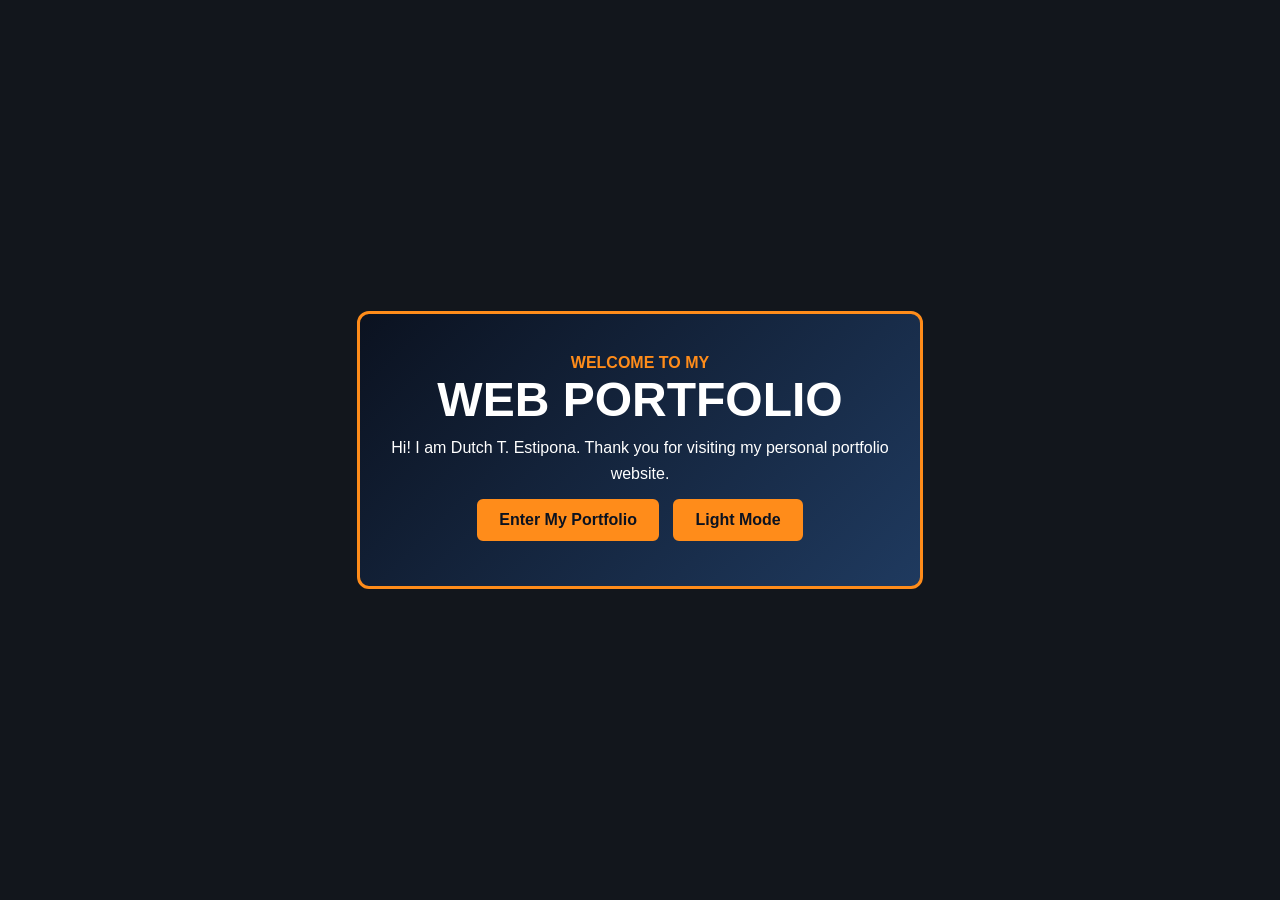
<file: index.htm>
<!DOCTYPE html>
<html>
<head>
    <title>Welcome</title>
    <link rel="stylesheet" href="style.css">
</head>
<body>
<div id="page" class="welcome-page">
    <div class="welcome-box">
        <p class="welcome-small">Welcome to my</p>
        <h1>Web Portfolio</h1>
        <p class="text">Hi! I am Dutch T. Estipona. Thank you for visiting my personal portfolio website.</p>
        <a class="button" href="index.html">Enter My Portfolio</a>
        <button class="button" id="modeButton" onclick="toggleMode()">Light Mode</button>
    </div>
</div>
<script src="script.js"></script>
</body>
</html>
</file>
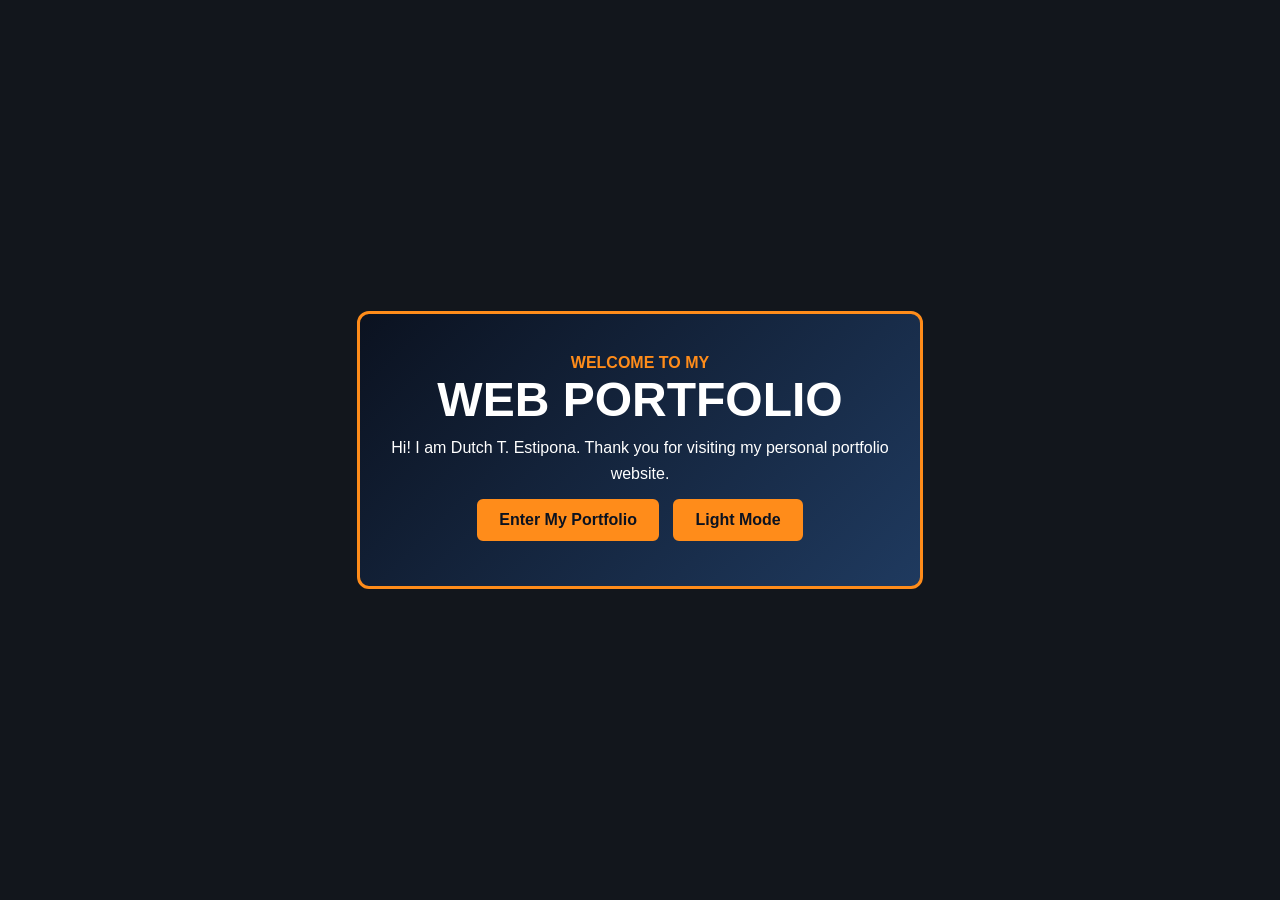
<file: index.html>
<!DOCTYPE html>
<html>
<head>
    <title>Welcome</title>
    <link rel="stylesheet" href="style.css">
</head>
<body>
<div id="page" class="welcome-page">
    <div class="welcome-box">
        <p class="welcome-small">Welcome to my</p>
        <h1>Web Portfolio</h1>
        <p class="text">Hi! I am Dutch T. Estipona. Thank you for visiting my personal portfolio website.</p>
        <a class="button" href="home.html">Enter My Portfolio</a>
        <button class="button" id="modeButton" onclick="toggleMode()">Light Mode</button>
    </div>
</div>
<script src="script.js"></script>
</body>
</html>
</file>
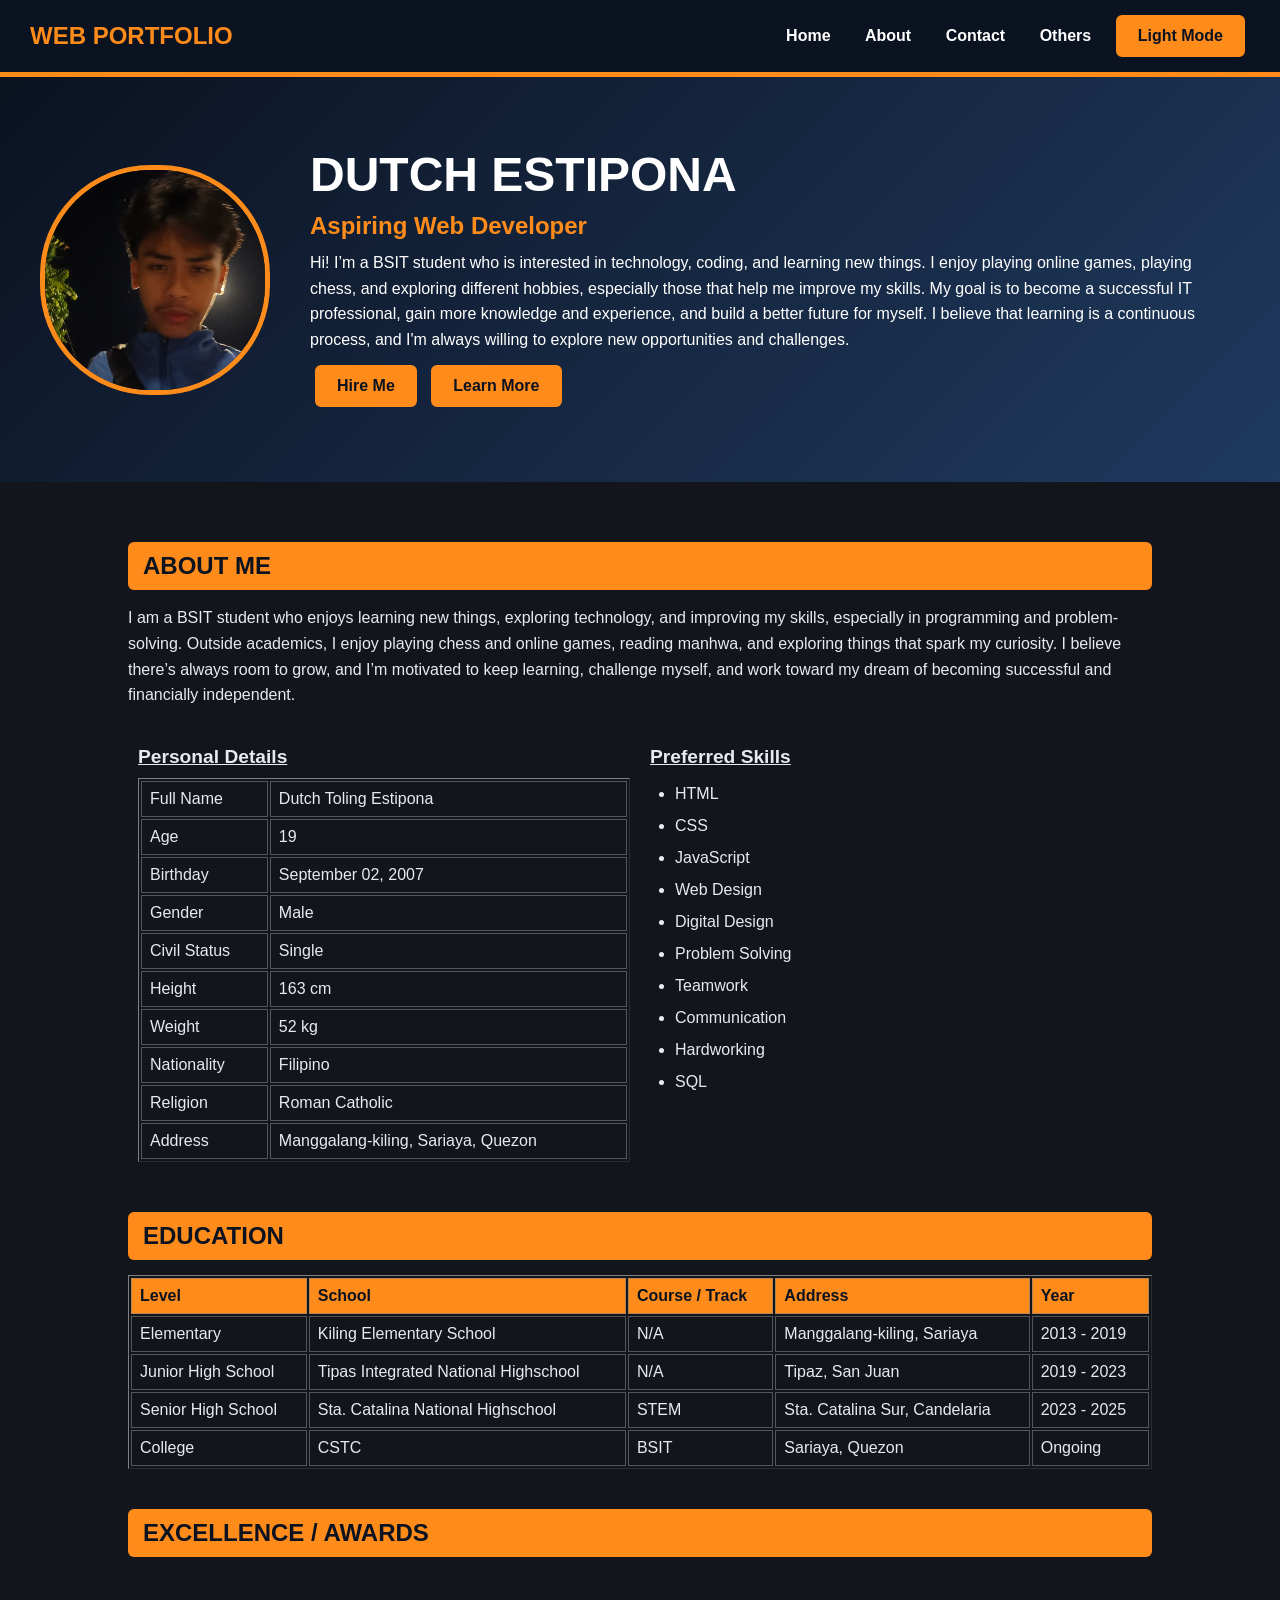
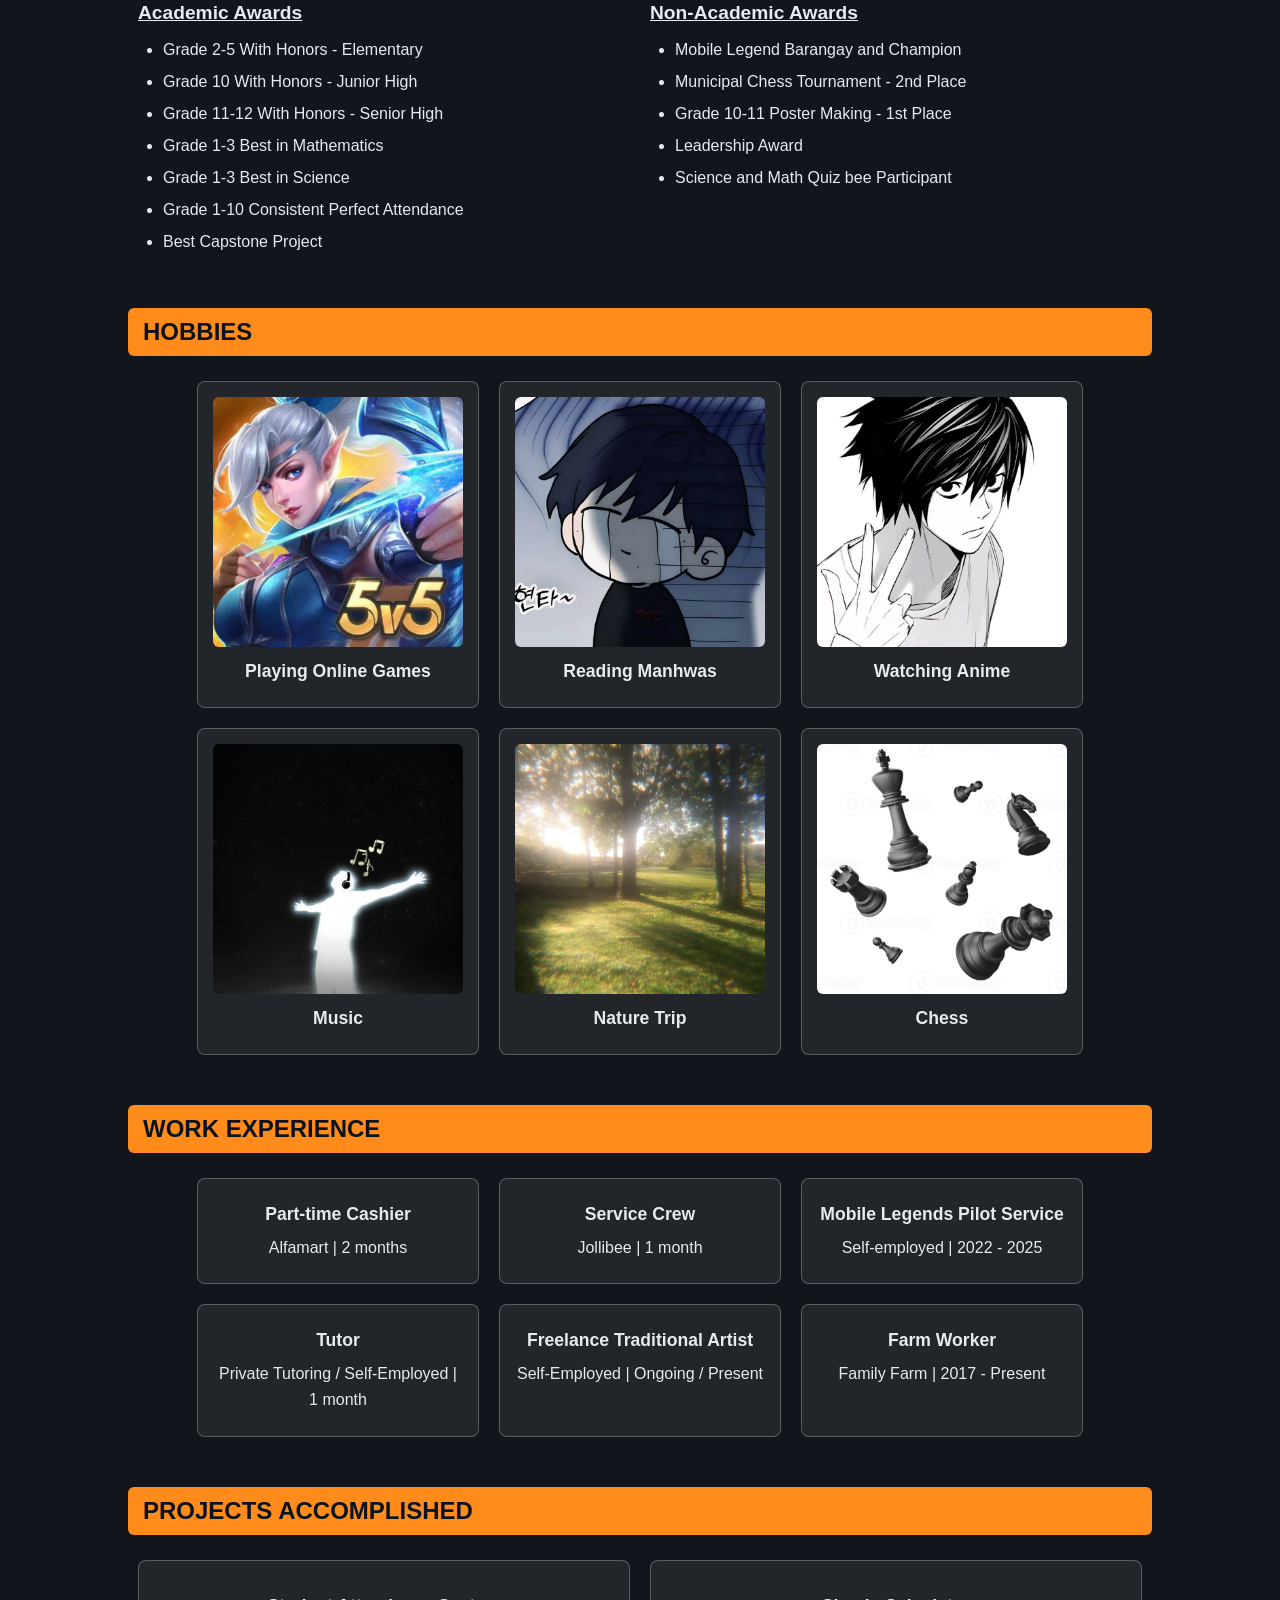
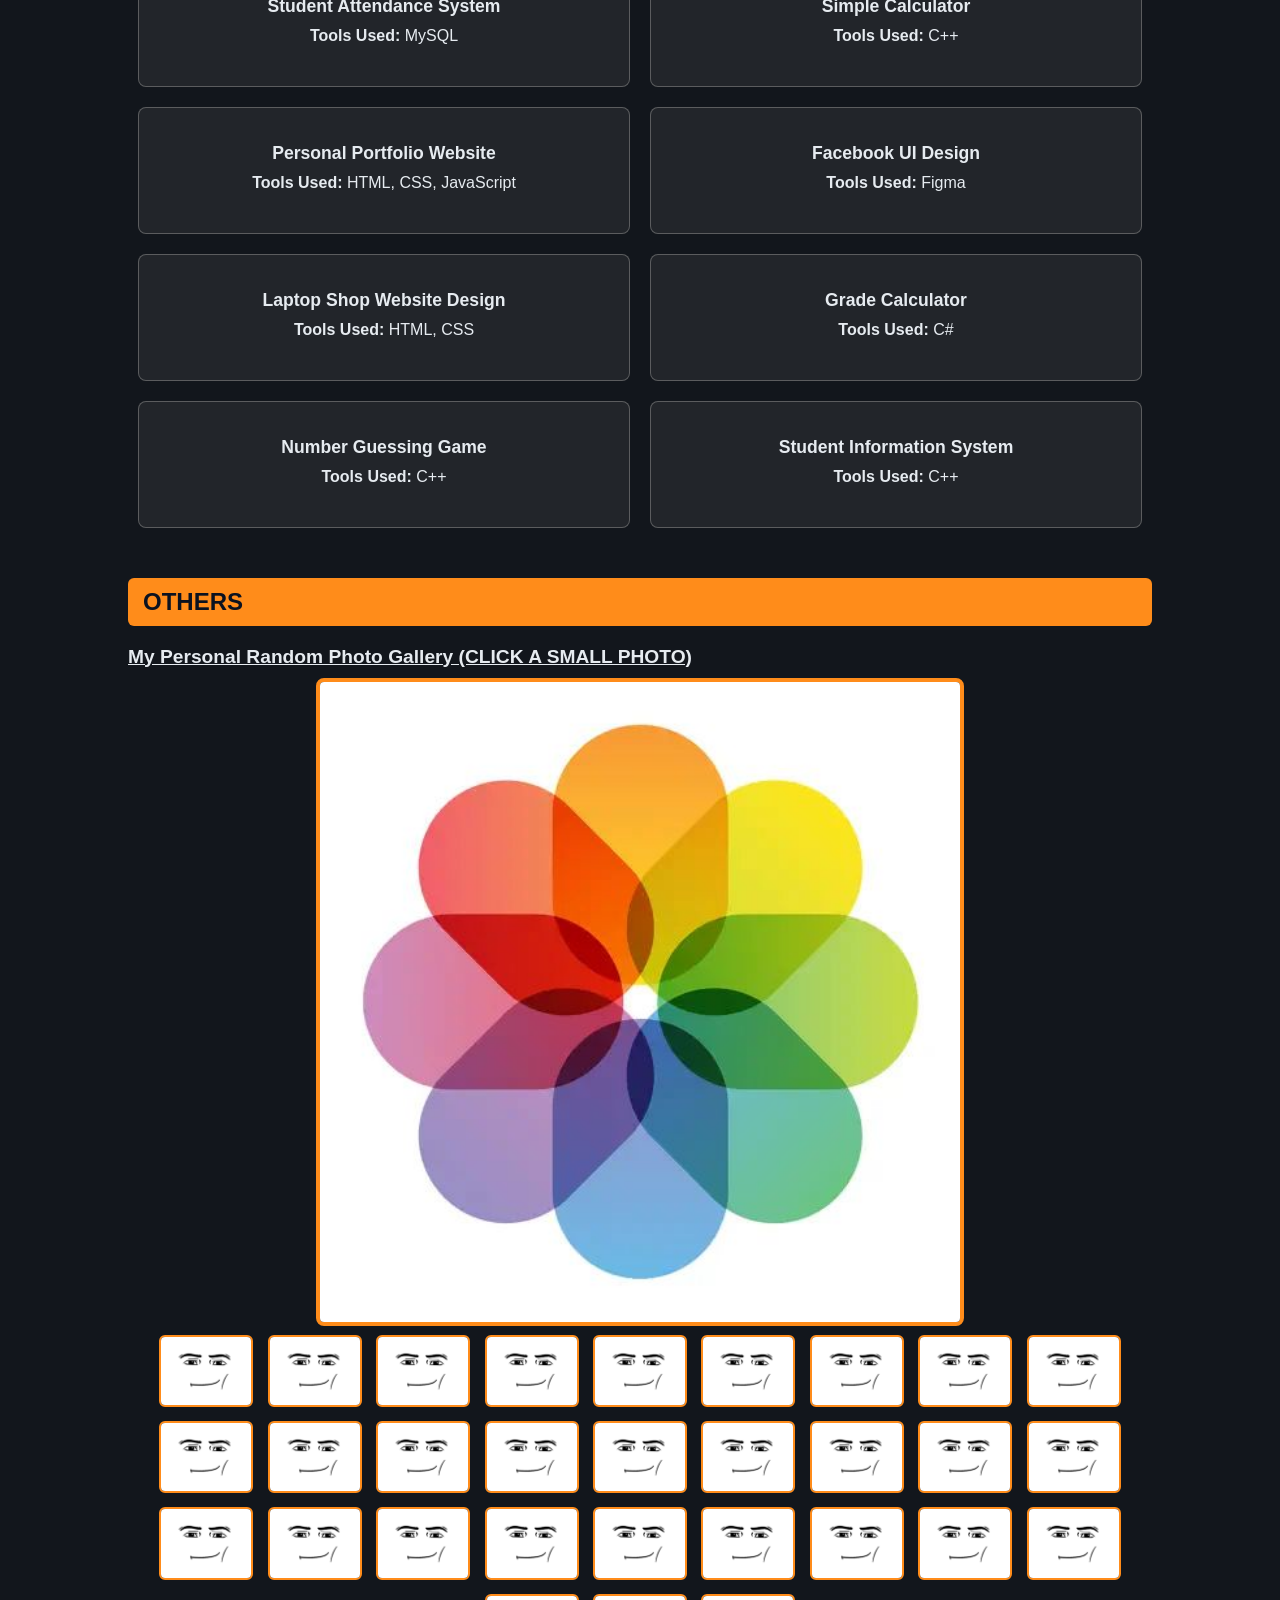
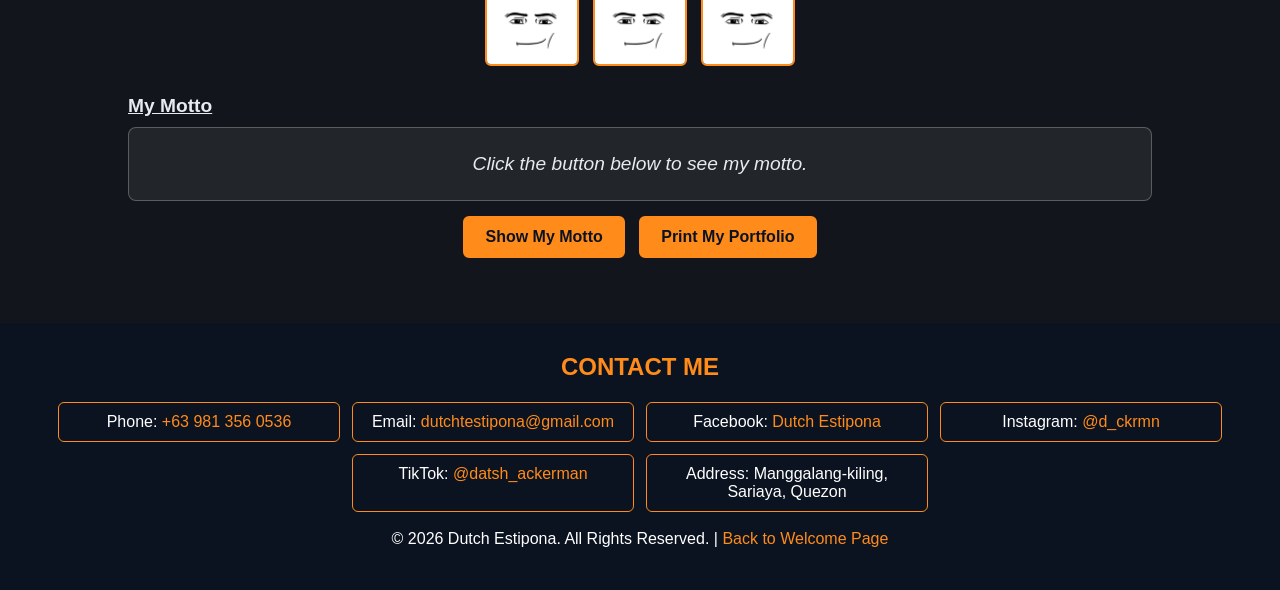
<file: home.html>
<!DOCTYPE html>
<html>
<head>
    <title>My Web Portfolio</title>
    <link rel="stylesheet" href="style.css">
</head>
<body>
<div id="page">
    <nav class="navbar">
        <div class="brand">Web Portfolio</div>
        <div>
            <a class="nav-link" href="#home">Home</a>
            <a class="nav-link" href="#about">About</a>
            <a class="nav-link" href="#contact">Contact</a>
            <a class="nav-link" href="#others">Others</a>
            <button class="button" id="modeButton" onclick="toggleMode()">Light Mode</button>
        </div>
    </nav>
    <div class="stripe"></div>

    
    <div class="hero" id="home">
        
        <img class="profile" src="images/prof.jpg">
        <div class="hero-text">
            <h1>Dutch Estipona</h1>             <p class="job-title">Aspiring Web Developer</p>
            <p class="text"> Hi! I’m a BSIT student who is interested in technology, coding, and learning new things. I enjoy playing online games, playing chess, and exploring different hobbies, especially those that help me improve my skills. My goal is to become a successful IT professional, gain more knowledge and experience, and build a better future for myself. I believe that learning is a continuous process, and I'm always willing to explore new opportunities and challenges.</p>
            <button class="button" onclick="sayHello()">Hire Me</button>
            <a class="button" href="#about">Learn More</a>
        </div>
    </div>

    <main class="container">

        <div id="about" class="section">
            <h2 class="section-title">About Me</h2>
            <p class="text">I am a BSIT student who enjoys learning new things, exploring technology, and improving my skills, especially in programming and problem-solving. Outside academics, I enjoy playing chess and online games, reading manhwa, and exploring things that spark my curiosity. I believe there’s always room to grow, and I’m motivated to keep learning, challenge myself, and work toward my dream of becoming successful and financially independent.</p>
            <div class="row">
                <div class="col">
                    <p class="sub-title">Personal Details</p>
                                                         
                    <table border="1" width="100%">
                        <tr><td class="cell">Full Name</td><td class="cell">Dutch Toling Estipona</td></tr>
                        <tr><td class="cell">Age</td><td class="cell">19</td></tr>
                        <tr><td class="cell">Birthday</td><td class="cell">September 02, 2007</td></tr>
                        <tr><td class="cell">Gender</td><td class="cell">Male</td></tr>
                        <tr><td class="cell">Civil Status</td><td class="cell">Single</td></tr>
                        <tr><td class="cell">Height</td><td class="cell">163 cm</td></tr>
                        <tr><td class="cell">Weight</td><td class="cell">52 kg</td></tr>
                        <tr><td class="cell">Nationality</td><td class="cell">Filipino</td></tr>
                        <tr><td class="cell">Religion</td><td class="cell">Roman Catholic</td></tr>
                        <tr><td class="cell">Address</td><td class="cell">Manggalang-kiling, Sariaya, Quezon</td></tr>

                    </table>
                </div>
                <div class="col">
                    <p class="sub-title">Preferred Skills</p>
                    <ul class="list">
                        <li>HTML</li>
                        <li>CSS</li>
                        <li>JavaScript</li>
                        <li>Web Design</li>
                        <li>Digital Design</li>
                        <li>Problem Solving</li>
                        <li>Teamwork</li>
                        <li>Communication</li>
                        <li>Hardworking</li>
                        <li>SQL</li>
                    </ul>
                </div>
            </div>
        </div>

        <div class="section">
            <h2 class="section-title">Education</h2>
            
            <table border="1" width="100%">
                <tr><th class="head-cell">Level</th><th class="head-cell">School</th><th class="head-cell">Course / Track</th><th class="head-cell">Address</th><th class="head-cell">Year</th></tr>                              
                <tr><td class="cell">Elementary</td><td class="cell">Kiling Elementary School</td><td class="cell">N/A</td><td class="cell">Manggalang-kiling, Sariaya</td><td class="cell">2013 - 2019</td></tr>
                <tr><td class="cell">Junior High School</td><td class="cell">Tipas Integrated National Highschool</td><td class="cell">N/A</td><td class="cell">Tipaz, San Juan</td><td class="cell">2019 - 2023</td></tr>
                <tr><td class="cell">Senior High School</td><td class="cell">Sta. Catalina National Highschool</td><td class="cell">STEM</td><td class="cell">Sta. Catalina Sur, Candelaria</td><td class="cell">2023 - 2025</td></tr>
                <tr><td class="cell">College</td><td class="cell">CSTC</td><td class="cell">BSIT</td><td class="cell">Sariaya, Quezon</td><td class="cell">Ongoing</td></tr>              
            </table>
        </div>
        
        <div class="section">
            <h2 class="section-title">Excellence / Awards</h2>
            <div class="row">
                <div class="col">
                    <p class="sub-title">Academic Awards</p>
                                       
                    <ul class="list">
                        <li>Grade 2-5 With Honors - Elementary</li>
                        <li>Grade 10 With Honors - Junior High</li>
                        <li>Grade 11-12 With Honors - Senior High</li>
                        
                        <li>Grade 1-3 Best in Mathematics</li>
                        <li>Grade 1-3 Best in Science</li>
                        <li>Grade 1-10 Consistent Perfect Attendance</li>                      
                        <li>Best Capstone Project</li>
                    </ul>
                </div>
                <div class="col">
                    <p class="sub-title">Non-Academic Awards</p>                   
                    <ul class="list">
                        <li>Mobile Legend Barangay and Champion</li>
                        <li>Municipal Chess Tournament - 2nd Place</li>                                              
                        <li>Grade 10-11 Poster Making - 1st Place</li>                                               
                        <li>Leadership Award</li>
                        <li>Science and Math Quiz bee Participant</li>
                    </ul>
                </div>
            </div>
        </div>
        
<div class="section">
    <h2 class="section-title">Hobbies</h2>

    <div class="row">
        <div class="card"><img class="card-img" src="images/ml.jpg" alt="Hobby 1" width="100%"><p class="card-title">Playing Online Games</p></div>
        <div class="card"><img class="card-img" src="images/manhwa.jpg" alt="Hobby 2" width="100%"><p class="card-title">Reading Manhwas</p></div>
        <div class="card"><img class="card-img" src="images/anime.jpg" alt="Hobby 3" width="100%"><p class="card-title">Watching Anime</p></div>
        <div class="card"><img class="card-img" src="images/music.jpg" alt="Hobby 4" width="100%"><p class="card-title">Music</p></div>
        <div class="card"><img class="card-img" src="images/nature.jpg" alt="Hobby 5" width="100%"><p class="card-title">Nature Trip</p></div>
        <div class="card"><img class="card-img" src="images/chess.jpg" alt="Hobby 6" width="100%"><p class="card-title">Chess</p></div>
    </div>
</div>

<!-- WORK EXPERIENCE -->
<div class="section">
    <h2 class="section-title">Work Experience</h2>

    <div class="row">
        <div class="card"><p class="card-title">Part-time Cashier</p><p class="text">Alfamart | 2 months</p></div>
        <div class="card"><p class="card-title">Service Crew</p><p class="text">Jollibee | 1 month</p></div>
        <div class="card"><p class="card-title">Mobile Legends Pilot Service</p><p class="text">Self-employed | 2022 - 2025</p></div>
        <div class="card"><p class="card-title">Tutor</p><p class="text">Private Tutoring / Self-Employed | 1 month</p></div>
        <div class="card"><p class="card-title">Freelance Traditional Artist</p><p class="text">Self-Employed | Ongoing / Present</p></div>
        <div class="card"><p class="card-title">Farm Worker</p><p class="text">Family Farm | 2017 - Present</p></div>
    </div>
</div>
        

<div class="section">
    <h2 class="section-title">Projects Accomplished</h2>

    <div class="project-row">
        <div class="project-card">
            <p class="card-title">Student Attendance System</p>
            <p><strong>Tools Used:</strong> MySQL</p>
        </div>
        <div class="project-card">
            <p class="card-title">Simple Calculator</p>
            <p><strong>Tools Used:</strong> C++</p>
        </div>
    </div>

    <div class="project-row">
        <div class="project-card">
            <p class="card-title">Personal Portfolio Website</p>
            <p><strong>Tools Used:</strong> HTML, CSS, JavaScript</p>
        </div>
        <div class="project-card">
            <p class="card-title">Facebook UI Design</p>
            <p><strong>Tools Used:</strong> Figma</p>
        </div>
    </div>

    <div class="project-row">
        <div class="project-card">
            <p class="card-title">Laptop Shop Website Design</p>
            <p><strong>Tools Used:</strong> HTML, CSS</p>
        </div>
        <div class="project-card">
            <p class="card-title">Grade Calculator</p>
            <p><strong>Tools Used:</strong> C#</p>
        </div>
    </div>

    <div class="project-row">
        <div class="project-card">
            <p class="card-title">Number Guessing Game</p>
            <p><strong>Tools Used:</strong> C++</p>
        </div>
        <div class="project-card">
            <p class="card-title">Student Information System</p>
            <p><strong>Tools Used:</strong> C++</p>
        </div>
    </div>
</div>
        <div id="others" class="section">
            <h2 class="section-title">Others</h2>

            <p class="sub-title">My Personal Random Photo Gallery (CLICK A SMALL PHOTO)</p>
            <div class="center">
                <img class="big-image" id="bigImage" src="images/gallery.jpg" alt="Big Photo">
<br>

<img class="thumb" src="images/cover.jpg" alt="Photo 1" onclick="document.getElementById('bigImage').src='images/pic1.jpg'">
<img class="thumb" src="images/cover.jpg" alt="Photo 2" onclick="document.getElementById('bigImage').src='images/pic2.jpg'">
<img class="thumb" src="images/cover.jpg" alt="Photo 3" onclick="document.getElementById('bigImage').src='images/pic3.jpg'">
<img class="thumb" src="images/cover.jpg" alt="Photo 4" onclick="document.getElementById('bigImage').src='images/pic4.jpg'">
<img class="thumb" src="images/cover.jpg" alt="Photo 5" onclick="document.getElementById('bigImage').src='images/pic5.jpg'">
<img class="thumb" src="images/cover.jpg" alt="Photo 6" onclick="document.getElementById('bigImage').src='images/pic6.jpg'">
<img class="thumb" src="images/cover.jpg" alt="Photo 7" onclick="document.getElementById('bigImage').src='images/pic7.jpg'">
<img class="thumb" src="images/cover.jpg" alt="Photo 8" onclick="document.getElementById('bigImage').src='images/pic8.jpg'">
<img class="thumb" src="images/cover.jpg" alt="Photo 9" onclick="document.getElementById('bigImage').src='images/pic9.jpg'">
<img class="thumb" src="images/cover.jpg" alt="Photo 10" onclick="document.getElementById('bigImage').src='images/pic10.jpg'">
<img class="thumb" src="images/cover.jpg" alt="Photo 11" onclick="document.getElementById('bigImage').src='images/pic11.jpg'">
<img class="thumb" src="images/cover.jpg" alt="Photo 12" onclick="document.getElementById('bigImage').src='images/pic12.jpg'">
<img class="thumb" src="images/cover.jpg" alt="Photo 13" onclick="document.getElementById('bigImage').src='images/13.jpg'">
<img class="thumb" src="images/cover.jpg" alt="Photo 14" onclick="document.getElementById('bigImage').src='images/14.jpg'">
<img class="thumb" src="images/cover.jpg" alt="Photo 15" onclick="document.getElementById('bigImage').src='images/15.jpg'">
<img class="thumb" src="images/cover.jpg" alt="Photo 16" onclick="document.getElementById('bigImage').src='images/16.jpg'">
<img class="thumb" src="images/cover.jpg" alt="Photo 17" onclick="document.getElementById('bigImage').src='images/17.jpg'">
<img class="thumb" src="images/cover.jpg" alt="Photo 18" onclick="document.getElementById('bigImage').src='images/18.jpg'">
<img class="thumb" src="images/cover.jpg" alt="Photo 19" onclick="document.getElementById('bigImage').src='images/19.jpg'">
<img class="thumb" src="images/cover.jpg" alt="Photo 20" onclick="document.getElementById('bigImage').src='images/20.jpg'">
<img class="thumb" src="images/cover.jpg" alt="Photo 21" onclick="document.getElementById('bigImage').src='images/21.jpg'">
<img class="thumb" src="images/cover.jpg" alt="Photo 22" onclick="document.getElementById('bigImage').src='images/22.jpg'">
<img class="thumb" src="images/cover.jpg" alt="Photo 23" onclick="document.getElementById('bigImage').src='images/23.jpg'">
<img class="thumb" src="images/cover.jpg" alt="Photo 24" onclick="document.getElementById('bigImage').src='images/24.jpg'">
<img class="thumb" src="images/cover.jpg" alt="Photo 25" onclick="document.getElementById('bigImage').src='images/25.jpg'">
<img class="thumb" src="images/cover.jpg" alt="Photo 26" onclick="document.getElementById('bigImage').src='images/26.jpg'">
<img class="thumb" src="images/cover.jpg" alt="Photo 27" onclick="document.getElementById('bigImage').src='images/27.jpg'">
<img class="thumb" src="images/cover.jpg" alt="Photo 28" onclick="document.getElementById('bigImage').src='images/28.jpg'">
<img class="thumb" src="images/cover.jpg" alt="Photo 29" onclick="document.getElementById('bigImage').src='images/29.jpg'">
<img class="thumb" src="images/cover.jpg" alt="Photo 30" onclick="document.getElementById('bigImage').src='images/30.jpg'">
            </div>

            <p class="sub-title">My Motto</p>
            <div class="motto-box" id="motto">Click the button below to see my motto.</div>
            <div class="center">
                <button class="button" onclick="showMotto()">Show My Motto</button>
                <button class="button" onclick="window.print()">Print My Portfolio</button>
            </div>
        </div>

    </main>

    <footer class="footer" id="contact">
        <h2 class="footer-title">Contact Me</h2>
        <div class="row">
            <div class="contact-item">Phone: <a class="footer-link" href="tel:+630000000000">+63 981 356 0536</a></div>
            <div class="contact-item">Email: <a class="footer-link" href="mailto: dutchtestipona@gmail.com">dutchtestipona@gmail.com</a></div>
            <div class="contact-item">Facebook: <a class="footer-link" href="https://www.facebook.com/d.ckrmn000">Dutch Estipona</a></div>
            <div class="contact-item">Instagram: <a class="footer-link" href="https://www.instagram.com/d_ckrmn?psln=MXVxd2l3bzVvbmhtaA==">@d_ckrmn</a></div>          
            <div class="contact-item">TikTok: <a class="footer-link" href="https://www.tiktok.com/@datsh_ackerman?_r=1&_t=ZS-9BC3df4fGJW">@datsh_ackerman</a></div>
            <div class="contact-item">Address: Manggalang-kiling, Sariaya, Quezon</div>
        </div>
        <p class="text">&copy; 2026 Dutch Estipona. All Rights Reserved. | <a class="footer-link" href="./index.html">Back to Welcome Page</a>
    </footer>

</div>

<script src="script.js"></script>
</body>
</html>
</file>
<file: style.css>
* {
    margin: 0px;
    font-family: Verdana, Arial, sans-serif;
}

#page {
    background-color: #12161c;
    color: #e6ebf0;
}

h1 {
    font-size: 3rem;
    text-transform: uppercase;
}

.navbar {
    background-color: #0b1220;
    display: flex;
    justify-content: space-between;
    align-items: center;
    padding: 10px 30px;
}
.brand {
    color: #ff8c1a;
    font-size: 1.5rem;
    font-weight: bold;
    text-transform: uppercase;
}
.nav-link {
    color: #ffffff;
    text-decoration: none;
    font-weight: bold;
    display: inline-block;
    padding: 10px 15px;
}
.nav-link:hover {
    background-color: #ff8c1a;
    color: #0b1220;
}
.stripe {
    height: 5px;
    background-color: #ff8c1a;
}

.button {
    background-color: #ff8c1a;
    color: #0b1220;
    font-size: 1rem;
    font-weight: bold;
    text-decoration: none;
    display: inline-block;
    padding: 10px 20px;
    margin: 5px;
    border: 2px solid #ff8c1a;
    border-radius: 6px;
}
.button:hover {
    background-color: #ffc27d;
}

.hero {
    background-image: linear-gradient(135deg, #0b1220, #1f3a5f);
    color: #ffffff;
    display: flex;
    flex-wrap: wrap;
    justify-content: center;
    align-items: center;
    padding: 50px 20px;
}
.profile {
    width: 220px;
    height: 220px;
    border: 5px solid #ff8c1a;
    border-radius: 110px;
    margin: 20px;
}
.hero-text {
    flex: 1 300px;
    margin: 20px;
}
.job-title {
    color: #ff8c1a;
    font-size: 1.5rem;
    font-weight: bold;
    margin: 10px 0px;
}

.container {
    width: 80vw;
    margin: 0px auto;
    padding: 20px 0px;
}
.section {
    margin: 40px 0px;
}
.section-title {
    background-color: #ff8c1a;
    color: #0b1220;
    font-size: 1.5rem;
    text-transform: uppercase;
    padding: 10px 15px;
    margin: 0px 0px 15px 0px;
    border-radius: 6px;
}
.sub-title {
    font-size: 1.2rem;
    font-weight: bold;
    text-decoration: underline;
    margin: 20px 0px 10px 0px;
}
.text {
    line-height: 1.6em;
    margin: 8px 0px;
}
.center {
    text-align: center;
}

.row {
    display: flex;
    flex-wrap: wrap;
    justify-content: center;
}
.col {
    flex: 1 300px;
    margin: 10px;
}
.card {
    width: 250px;
    background-color: rgba(128, 128, 128, 0.15);
    border: 1px solid rgba(128, 128, 128, 0.6);
    border-radius: 8px;
    padding: 15px;
    margin: 10px;
    text-align: center;
}
.card:hover {
    background-color: rgba(255, 140, 26, 0.3);
}
.card-img {
    border-radius: 6px;
}
.card-title {
    font-size: 1.1rem;
    font-weight: bold;
    margin: 10px 0px;
}

.list {
    line-height: 2em;
    padding: 0px 0px 0px 25px;
}
.cell {
    border: 1px solid rgba(128, 128, 128, 0.6);
    padding: 8px;
}
.head-cell {
    background-color: #ff8c1a;
    color: #0b1220;
    border: 1px solid rgba(128, 128, 128, 0.6);
    padding: 8px;
    text-align: left;
}

.big-image {
    width: 50vw;
    border: 4px solid #ff8c1a;
    border-radius: 8px;
}
.thumb {
    width: 90px;
    margin: 5px;
    border: 2px solid #ff8c1a;
    border-radius: 6px;
}
.thumb:hover {
    border: 2px solid #ffffff;
}
.motto-box {
    background-color: rgba(128, 128, 128, 0.15);
    border: 1px solid rgba(128, 128, 128, 0.6);
    border-radius: 8px;
    font-size: 1.2rem;
    font-style: italic;
    text-align: center;
    padding: 25px;
    margin: 10px 0px;
}

.footer {
    background-color: #0b1220;
    color: #ffffff;
    text-align: center;
    padding: 30px 20px;
}
.footer-title {
    color: #ff8c1a;
    text-transform: uppercase;
    margin: 0px 0px 15px 0px;
}
.contact-item {
    width: 260px;
    border: 1px solid #ff8c1a;
    border-radius: 6px;
    padding: 10px;
    margin: 6px;
}
.footer-link {
    color: #ff8c1a;
    text-decoration: none;
}
.footer-link:hover {
    text-decoration: underline;
}

.welcome-page {
    height: 100vh;
    display: flex;
    justify-content: center;
    align-items: center;
}
.welcome-box {
    width: 500px;
    background-image: linear-gradient(135deg, #0b1220, #1f3a5f);
    color: #ffffff;
    text-align: center;
    padding: 40px 30px;
    border: 3px solid #ff8c1a;
    border-radius: 12px;
}
.welcome-small {
    color: #ff8c1a;
    font-weight: bold;
    text-transform: uppercase;
}

@media (max-width: 768px) {
    h1 {
        font-size: 2rem;
    }
    .navbar {
        flex-direction: column;
        padding: 10px;
    }
    .brand {
        margin: 5px 0px;
    }
    .hero {
        text-align: center;
    }
    .container {
        width: 92vw;
    }
    .big-image {
        width: 85vw;
    }
    .cell, .head-cell {
        font-size: 0.7rem;
        padding: 4px;
    }
    .welcome-box {
        width: 80vw;
        padding: 30px 15px;
    }
}



.project-row {
    display: flex;
}

.project-card {
    flex: 1;
    background-color: rgba(128, 128, 128, 0.15);
    border: 1px solid rgba(128, 128, 128, 0.6);
    border-radius: 8px;
    padding: 25px 15px;
    margin: 10px;
    text-align: center;
    min-height: 75px;
}

.project-card .card-title {
    font-size: 1.1rem;
    font-weight: bold;
    margin-bottom: 10px;
}

.project-card:hover {
    background-color: rgba(255, 140, 26, 0.3);
}
</file>
